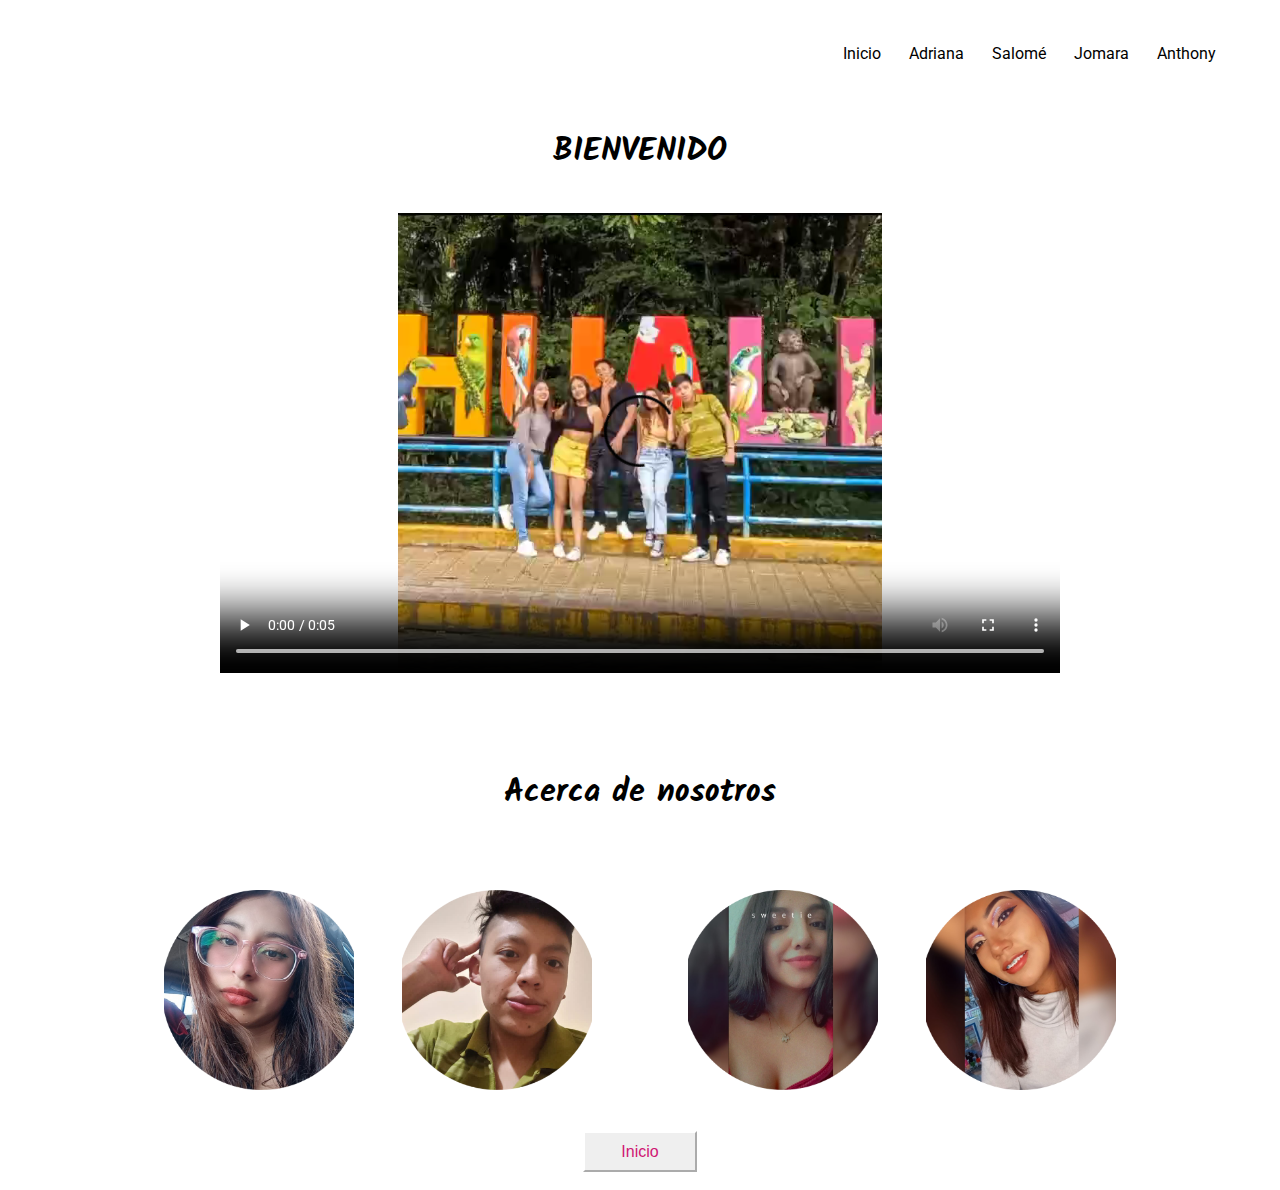
<file: index.html>
<!DOCTYPE html>
<html lang="en">

<head>
    <meta charset="UTF-8">
    <meta name="viewport" content="width=device-width, initial-scale=1.0">
    <meta http-equiv="X-UA-Compatible" content="ie=edge">
    <title>BLOG</title>
    <link rel="stylesheet" href="estilo.css">
    <link href='https://unpkg.com/boxicons@2.1.4/css/boxicons.min.css' rel='stylesheet'>
    <link rel="preconnect" href="https://fonts.googleapis.com">
<link rel="preconnect" href="https://fonts.gstatic.com" crossorigin>
<link href="https://fonts.googleapis.com/css2?family=Kalam&family=Roboto:wght@100&display=swap" rel="stylesheet">
   

</head>

<body>

    <div id="contenedor-menu"></div>

    <script type="text/javascript" src="js/menu.js"></script>

    <br><br><br><br><br><br><div class="galeria">
      <center> <b><font color="Black" face="Star Wars">
      <br><h1 style = "font-family:'Kalam', cursive;" 
      >BIENVENIDO</h1><br><br> </font></b> </center>
 

      <center> <video controls loop width="840" height="460" >
        <source src="img/WhatsApp Video 2024-01-01 at 22.19.04.mp4" type="video/mp4">
        <p>Hubo un problema</p>
      </video>   </center> <br><br>


      <br><br>
        <center> <b><font color="Black" face="Star Wars">
        <br><h1 style = "font-family:'Kalam', cursive;" 
        >Acerca de nosotros</h1><br> </font></b> </center>
   
  

      <br><br><br><div class="linea"></div>
        <div class="contenedor-imagenes">

            <div class="imagen">
                <a href="salome.html" target="_blank" >
                <img src="img/salome1.png"> </a>
                <div class="overlay">
                    <h2>Salomé</h2>
                </div>
            </div>



            <div class="imagen">
                  <a href="anthony.html" target="_blank" >
                  <img src="img/thony1.png" alt="tony" width="50px" heigth="50px" > </a>
                <div class="overlay">
                    <h2>Toñito</h2>
                </div>
            </div>
            <br><br><br><br><div class="imagen">
                <a href="jomara.html" target="_blank" >
                <img src="img/jomiporta.png" alt="Jomarita" width="50px" heigth="50px"> </a>
                <div class="overlay">
                    <h2>Jomi</h2>
                </div>
            </div>
            <div class="imagen">
                <a href="adriana.html" target="_blank" >
                <img src="img/portaadr.png" alt="Adri" width="50px" heigth="500px"> </a>
                <div class="overlay">
                    <h2>Adry</h2>
                </div>
            </div>

           
           
        
    </div>
</div><br><br>
        <center>
          <a href="index.html"><button class="bn-32 bn32">Inicio</button></a>
        </center>

        <br>







  </body>
</html>
</file>
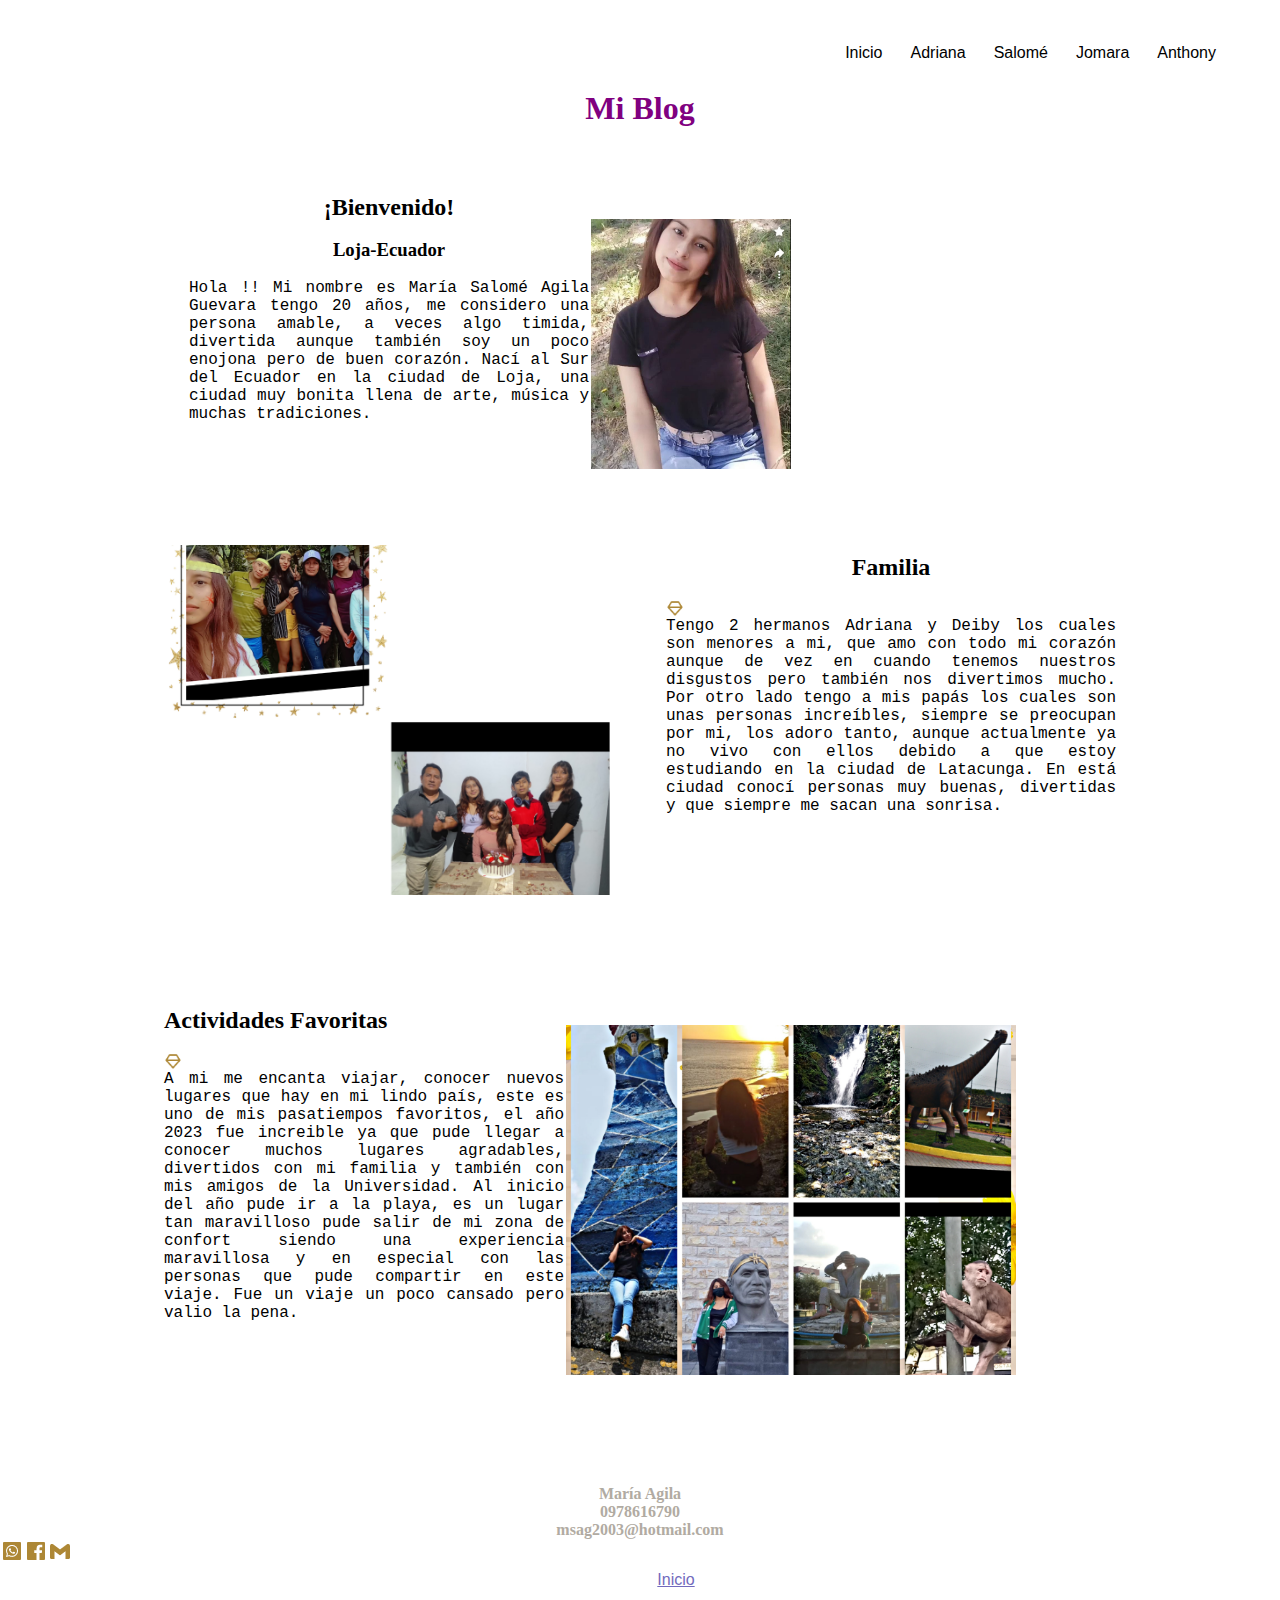
<file: anterior.html>
<!DOCTYPE html>
<html lang="en" dir="ltr">
  <head>
    <meta charset="UTF-8">
    <meta name="viewport" content="width=device-width, initial-scale=1.0">
    <meta http-equiv="X-UA-Compatible" content="ie=edge">
    
    <link rel="stylesheet" href="css/salo.css">
    <b><title>Mi Blog-Sali</title></b>
    <link href='https://unpkg.com/boxicons@2.1.4/css/boxicons.min.css' rel='stylesheet'>
  </head>
  <body background="img/fondo5.jpg" width="100%" heigth:"100%"
  background-repeat= no-repeat
  background-attachment= fixed
  background-size= cover

>
  <div id="contenedor-menu"></div>
  <script type="text/javascript" src="js/menu.js"></script><br><br>


    <center> <b><font color="purple" >
      <br><br><br><h1 style = "font-family:'Garamond'" >Mi Blog</h1> <br> </font></b> </center>
          
              
        
    <center>
    <table>
      <tr>
        <td style="width:400px">

          <center >
            <h2>¡Bienvenido!</h2>
            <br><h3> Loja-Ecuador</h3>
              <p style = "font-family:courier; text-align:justify;" >
                <br> Hola !! Mi nombre es María Salomé Agila Guevara tengo 20 años, me considero una persona amable, a veces algo timida, divertida aunque también soy un poco enojona pero de buen corazón. Nací al Sur del Ecuador en la ciudad de Loja, una ciudad muy bonita llena de arte, música y muchas tradiciones.
              </p>
            
          </center>






          </td>
          <td style="width:500px">
            <center>
              <br><br><br><br><img src="img/foto1.jpeg"
              alt="paleta" width="200px" height="250px" >
              <br>
            </center>
          </td>
          </table>
          </center>



          <center>
          <table>
            <tr>
              <td style="width:500px">
                <center>
                  <br><br><br><br><img src="img/familia.png"
                  alt="paleta" width="450px" height="350px" >
                  <br>
                </center>

                </td>
                <td style="width:450px">

                  <center>
                    <h2>Familia</h2>
                    <br><h3> <img src="[data-uri]" width="18px" heigth="15px"></h3>
                
                      <p style = "font-family:courier; text-align:justify;">
                        <br>Tengo 2 hermanos Adriana y Deiby los cuales son menores a mi, que amo con todo mi corazón aunque de vez en cuando tenemos nuestros disgustos pero también nos divertimos mucho. Por
                        otro lado tengo a mis papás los cuales son unas personas increíbles, siempre se preocupan por mi, los adoro tanto, aunque actualmente ya no vivo con ellos debido a que estoy estudiando en la ciudad de Latacunga.
                        En está ciudad conocí personas muy buenas, divertidas y que siempre me sacan una sonrisa.
                      </p>
                    
                  </center>

                </td>


                </table>
                </center>


                
              
            
                <center>
                  <br><br><br><table>
                  <tr>
                    <td style="width:400px">

                      <center style="text-align:justify;">
                        <h2>Actividades Favoritas</h2>
                        <br><h3> <img src="[data-uri]" width="18px" heigth="15px"></h3>
                        <div class="" id="contenedor-contacto">
                          <p style = "font-family:courier"; style="text-align:justify;">
                            <br>A mi me encanta viajar, conocer nuevos lugares que hay en mi lindo país, este es uno de mis pasatiempos favoritos, el año 2023 fue increible ya que pude
                            llegar a conocer muchos lugares agradables, divertidos con mi familia y también con mis amigos de la Universidad.
                            Al inicio del año pude ir a la playa, es un lugar tan maravilloso pude salir de mi zona de confort siendo una experiencia maravillosa y en especial con las personas
                            que pude compartir en este viaje. Fue un viaje un poco cansado pero valio la pena.
                          </p>
                        </div>
                      </center>
    


                      </td>
                      <td style="width:550px">
                        <center>
                          <br><br><br><br><img src="img/viajes.jpg"
                          alt="paleta" width="450px" height="350px" >
                          <br>
                        </center>
                      </td>
                      </table>
                      </center>



<br><br><br><br><br><br>
          <center><font color="#B1ABA2" face="Times New Roman"> <p style="text-align:justify;">
            <h4>María Agila
              <br>0978616790
              <br>msag2003@hotmail.com</h4>
             </font> </center>

                            <center>
                              <a href="https://api.whatsapp.com/send?phone=593978616790" target="_blank" > <img src="[data-uri]" alt="Whatsapp"> </a>

                              <a href="https://www.facebook.com/snrt.maria.9" target="_blank" ><img src="[data-uri]" alt="Facebook"> </a>

                                <a href="mailto:maria.agila9374@utc.edu.ec" target="_blank" > <img src="[data-uri]"> </a>

                            </center>


                  <br>
                  <center>
                  <table>
                      <td>
                          <a href="index.html" class="btn41-43 btn-42"> Inicio</a>
                      </td>
                  </table>
                    </center>











  </body>
</html>
</file>
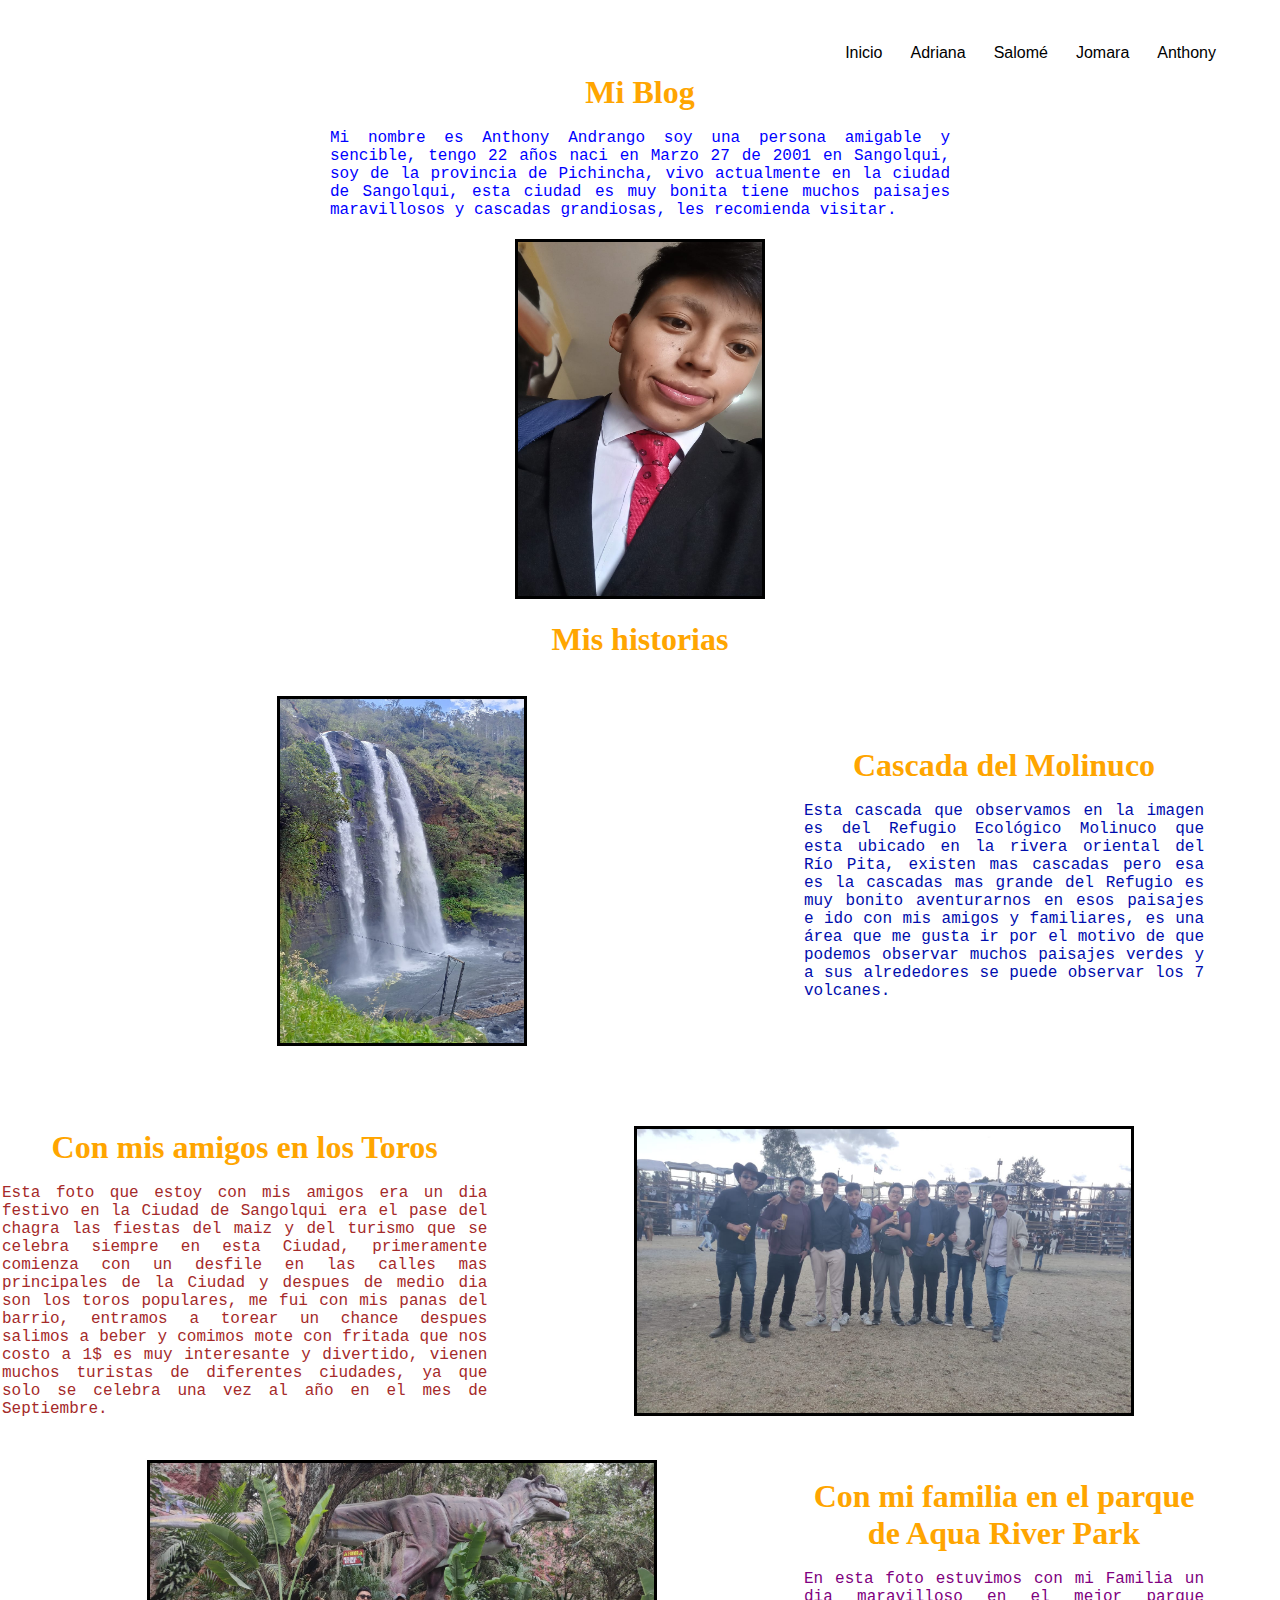
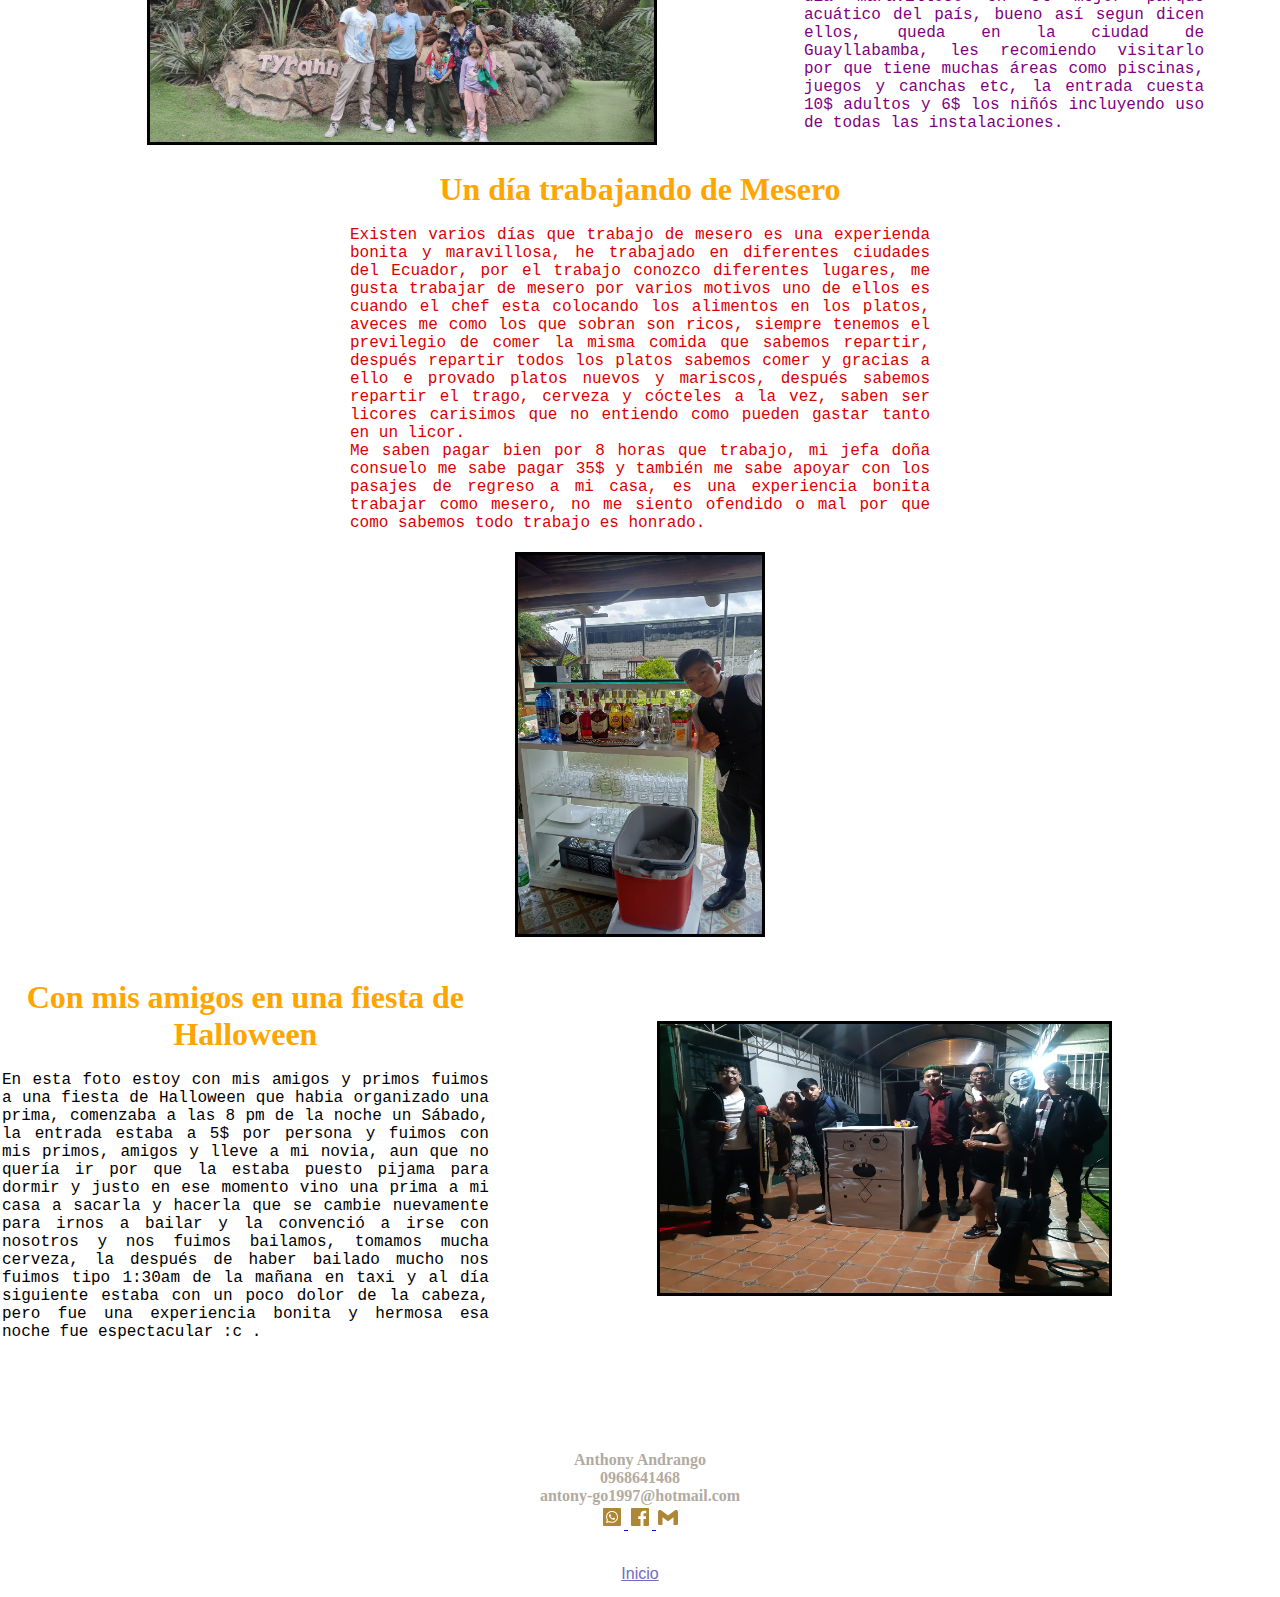
<file: anthony1.html>
<!DOCTYPE html>
<html lang="en">
<head>
    <meta charset="UTF-8">
    <meta name="viewport" content="width=device-width, initial-scale=1.0">
    <title>Blog de Toni</title>
    <link rel="stylesheet" href="estilo.css">
    <link rel="stylesheet" href="css/estilo1.css">
</head>
<body>
    <div id="contenedor-menu"></div>
    <script type="text/javascript" src="js/menu.js"></script>
    <br><br>
    <br><br>
    <center>
        <table>
            <td style="width:620px">
                <center>
                    <font color="orange"><h1>Mi Blog</h1></font>
                </center>
                <br>
                <p style="font-family:courier;text-align:justify;">
                <font color="blue">Mi nombre es Anthony Andrango soy una persona amigable y sencible, tengo 22 años naci en Marzo 27 de 2001 en Sangolqui,
                soy de la provincia de Pichincha, vivo actualmente en la ciudad de Sangolqui, esta ciudad es muy bonita tiene muchos paisajes
                maravillosos y cascadas grandiosas, les recomienda visitar.</font>
                </p>
            </td>
        </table>
    </center>
    <br>
    <center>
        <img src="img/toni.jpeg" alt="" table border="3" width="250px" height="360px" >
    </center>
    <br>
    <center>
    <font color="orange"><h1>Mis historias</h1></font>
    </center>
    <br><br>
    <table>
        <tr>
            <td style="width:800px">
                <center>
                    <img src="img/cascada.jpeg" alt="" table border="3" width="250px" height="350px">
                </center>
            </td>
            <td style="width:400px">
                <center>
                    <font color="orange"><h1>Cascada del Molinuco</h1></font> 
                </center>
                <br>
                <p style="font-family:courier;text-align:justify;">
                <font color="gold dorado">Esta cascada que observamos en la imagen es del Refugio Ecológico Molinuco que esta ubicado en la 
                rivera oriental del Río Pita, existen mas cascadas pero esa es la cascadas mas grande del Refugio 
                es muy bonito aventurarnos en esos paisajes e ido con mis amigos y familiares, es una área que me gusta 
                ir por el motivo de que podemos observar muchos paisajes verdes y a sus alrededores se puede observar los 
                7 volcanes.</font> 
                </p>
            </td>
        </tr>
    </table>
    <br><br>
    <br><br>
    <center>
        <table>
            <tr>
                <td style="width:500px">
                    <center>
                        <font color="orange"><h1>Con mis amigos en los Toros</h1></font>
                    </center>
                    <br>
                    <p style="font-family:courier;text-align:justify;">
                        <font color="brown">Esta foto que estoy con mis amigos era un dia festivo en la Ciudad de Sangolqui era el pase del chagra
                        las fiestas del maiz y del turismo que se celebra siempre en esta Ciudad, primeramente comienza con un 
                        desfile en las calles mas principales de la Ciudad y despues de medio dia son los toros populares, me fui 
                        con mis panas del barrio, entramos a torear un chance despues salimos a beber y comimos mote con fritada 
                        que nos costo a 1$ es muy interesante y divertido, vienen muchos turistas de diferentes ciudades, ya que solo 
                        se celebra una vez al año en el mes de Septiembre.</font>
                    </p>
                </td>
                <td style="width:800px">
                    <center>
                        <img src="img/panas.jpeg" alt="" table border="3" width="500px" height="290px">
                    </center>
                </td>
            </tr>
        </table>
    </center>
<br><br>
<table>
    <tr>
        <td style="width: 800px">
            <center>  
                <img src="img/familia.jpeg" alt="" table border="3" width="510px" height="285px">
            </center>
        </td>
        <td style="width: 400px">
            <center>
                <font color="orange"><h1>Con mi familia en el parque de Aqua River Park</h1></font>
            </center>
            <br>
            <p style="font-family:courier;text-align:justify;">
            <font color="purple">En esta foto estuvimos con mi Familia un dia maravilloso en el mejor parque acuático del país, bueno así segun
            dicen ellos, queda en la ciudad de Guayllabamba, les recomiendo visitarlo por que tiene muchas áreas como piscinas,
            juegos y canchas etc, la entrada cuesta 10$ adultos y 6$ los niñós incluyendo uso de todas las instalaciones.</font> 
            </p>
        </td>
    </tr>
</table>
<br>
<center>
    <table>
        <td style="width: 580px">
            <center>
                <font color="orange"><h1>Un día trabajando de Mesero</h1></font>
            </center>
            <br>
            <p style= "font-family:courier; text-align:justify;">
            <font color="dark blue">Existen varios días que trabajo de mesero es una experienda bonita y maravillosa, he trabajado en diferentes ciudades del Ecuador,
            por el trabajo conozco diferentes lugares, me gusta trabajar de mesero por varios motivos uno de ellos es cuando el chef esta
            colocando los alimentos en los platos, aveces me como los que sobran son ricos, siempre tenemos el previlegio de comer la misma 
            comida que sabemos repartir, después repartir todos los platos sabemos comer y gracias a ello e provado platos nuevos y mariscos, 
            después sabemos repartir el trago, cerveza y cócteles a la vez, saben ser licores carisimos que no entiendo como pueden gastar 
            tanto en un licor. <br>
            Me saben pagar bien por 8 horas que trabajo, mi jefa doña consuelo me sabe pagar 35$ y también me sabe apoyar con los pasajes de regreso 
            a mi casa, es una experiencia bonita trabajar como mesero, no me siento ofendido o mal por que como sabemos todo trabajo es honrado. </font>
            </p>
        </td>
    </table>
</center>
<br>
<center>
    <img src="img/mese.jpeg" alt="" table border="3" width="250px" height="385px">
</center>
 <br><br>
 <center>
    <table>
        <tr>
            <td style="width: 500px">
                <center>
                    <font color="orange"><h1>Con mis amigos en una fiesta de Halloween</h1></font>
                </center>
                <br>
                <p style="font-family:courier; text-align:justify;">
                En esta foto estoy con mis amigos y primos fuimos a una fiesta de Halloween que habia organizado una prima,
                comenzaba a las 8 pm de la noche un Sábado, la entrada estaba a 5$ por persona y fuimos con mis primos, amigos
                y lleve a mi novia, aun que no quería ir por que la estaba puesto pijama para dormir y justo en ese momento 
                vino una prima a mi casa a sacarla y hacerla que se cambie nuevamente para irnos a bailar y la convenció a irse con 
                nosotros y nos fuimos bailamos, tomamos mucha cerveza, la después de haber bailado mucho nos fuimos tipo 1:30am de la 
                mañana en taxi y al día siguiente estaba con un poco dolor de la cabeza, pero fue una experiencia bonita y hermosa 
                esa noche fue espectacular :c . 
                </p>
            </td>
            <td style="width: 800px;">
                <center>
                    <img src="img/halloweem.jpeg" alt="" table border="3" width="455px" height="275px">
                </center>
            </td>
        </tr>
    </table>
 </center>
 <br><br><br><br><br><br>
 <center><font color="#B1ABA2" face="Times New Roman"> <p style="text-align:justify;">
   <h4>Anthony Andrango
     <br>0968641468
     <br>antony-go1997@hotmail.com</h4>
    </font> </center>
                   <center>
                     <a href="https://api.whatsapp.com/send?phone=593968641468" target="_blank" > <img src="[data-uri]" alt="Whatsapp"> </a>

                     <a href="https://www.facebook.com/antoni.andrango" target="_blank" ><img src="[data-uri]" alt="Facebook"> </a>

                       <a href="mailto:anthony.andrango4935@utc.edu.ec" target="_blank" > <img src="[data-uri]"> </a>
                   </center>
         <br>
         <center>
         <table>
             <td>
                 <a href="index.html" class="btn41-43 btn-42"> Inicio</a>
             </td>
         </table>
           </center>
</body>
</html>
</file>
<file: estilo.css>
body{
  background-image: url('https://static.vecteezy.com/system/resources/previews/009/279/988/non_2x/nice-abstract-pastel-color-abstract-background-used-for-wallpaper-and-dicorective-templates-design-free-vector.jpg');
  background-repeat: no-repeat;background-attachment: fixed;background-size: cover;
}

*{
    margin:0;
    padding: 0;
    box-sizing: border-box;
}



/* barra de navegacion */
ul.clase1{
  list-style-type: none; /* quita el estilo de listas */
  padding: 30px 50px 0 0;
  overflow: hidden; /* El contenido es recortado y no se muestran barras de posición */
  position: absolute; /* para ubicar la barra de navegacion en la parte superior */
  top: 0;
  text-align: right;
  font-family: 'Roboto', sans-serif;
  width: 100%; /* abarca un 100& del ancho de la pantalla */
}
li{
  float: right; /* posiciona a la derecha la lista */
}
.formulario:hover{
  background-color: rgba(243, 24, 177, 0.37); /* cuando pasamos el muose sobre los elementos de la lista se opacan */
}

li a{
  display: block;  /* posiciona a la derecha la lista */
  color: rgb(0, 0, 0);
  text-align: center;  /* alinea en el centro */
  padding: 14px;
  text-decoration: none; /* quita la linea de los enlaces */
}

.contenedor-imagenes{
    display:flex;
    width: 1000px;
    margin: auto;
    justify-content: space-around;
    flex-wrap: wrap;
}

.contenedor-imagenes .imagen{
    width: 19%;
    position: relative;
    height:200px;
    margin-bottom:5px;
    box-shadow: 0px 0px 3px 0px white
}


  
  img.logo{
  float: left;
  }
.imagen img{
    width: 100%;
    height:100%;
    object-fit: cover;
}

.overlay{
    border-radius: 60%;
    position: absolute;
    bottom: 0;
    left: 0;
    background:rgba(165, 206, 216, 0.397) ;
    width: 100%;
    height: 0;
    overflow: clip;
    transition: .5s ease;

}

.overlay h2{
    color: white;
    font-weight: 300;
    font-size:30px;
    position: absolute;
    top: 50%;
    left:50%;
    text-align: center;
    transform: translate(-50%, -50%);
}

.imagen:hover .overlay{
    height:98%;
    cursor: pointer;
}



.bn32 {
  border-color: #ffffff;
  padding: 0.6em 2.3em;
  cursor: pointer;
  font-size: 1em;
  color: #cf1673;
  background-image: linear-gradient(45deg, transparent 50%, #000000 50%);
  background-position: 25%;
  background-size: 400%;
  -webkit-transition: background 500ms ease-in-out, color 500ms ease-in-out;
  transition: background 500ms ease-in-out, color 500ms ease-in-out;
}

.bn32:hover {
  color: #ffffff;
  background-position: 100%;
}




.bn40 {
  border-radius: 4px;
  font-weight: 600;
  font-size: large;
  padding: 4px 6px;
  color: #fff !important;
}

.bn40::after {
  max-width: 100%;
  height: 2px;
  display: block;
  content: "";
  background: linear-gradient(-90deg, #34dd42 0%, #f10366 50%, #b62828 100%);
  opacity: 1;
  margin-bottom: -6px;
  margin-top: 1px;
}

.bn40div {
  display: flex;
}


.btn41-43 {
  padding: 10px 25px;
  font-family: "Roboto", sans-serif;
  font-weight: 500;
  background: transparent;
  outline: none !important;
  cursor: pointer;
  transition: all 0.3s ease;
  position: relative;
  display: inline-block;
}

.btn-42 {
  border: 2px solid rgb(255, 255, 255);
  z-index: 1;
  color: #726abd;
}

.btn-42:after {
  position: absolute;
  content: "";
  width: 100%;
  height: 0;
  bottom: 0;
  left: 0;
  z-index: -1;
  background: rgb(245, 222, 179, 0.5);
  transition: all 0.3s ease;
}

.btn-42:hover {
  color: rgb(0, 0, 0);
}

.btn-42:hover:after {
  top: 0;
  height: 100%;
}

.btn-42:active {
  top: 2px;
}
</file>
<file: css/salo.css>
*{
  margin: 0;
  padding: 0;
  box-sizing: border-box;
  
}


body{
    background-image: url('https://img.freepik.com/vector-premium/patron-estrella-minima-vectorial-fondo-azul_921039-3994.jpg?w=826');
    background-repeat: no-repeat;background-attachment: fixed;background-size: cover;
  }


  /* barra de navegacion */
ul.clase1{
  list-style-type: none; /* quita el estilo de listas */
  padding: 30px 50px 0 0;
  overflow: hidden; /* El contenido es recortado y no se muestran barras de posición */
  position: absolute; /* para ubicar la barra de navegacion en la parte superior */
  top: 0;
  text-align: right;
  font-family: 'Roboto', sans-serif;
  width: 100%; /* abarca un 100& del ancho de la pantalla */
}
li{
  float: right; /* posiciona a la derecha la lista */
}
.formulario:hover{
  background-color: rgba(143, 158, 150, 0.37); /* cuando pasamos el muose sobre los elementos de la lista se opacan */
}

li a{
  display: block;  /* posiciona a la derecha la lista */
  color: rgb(0, 0, 0);
  text-align: center;  /* alinea en el centro */
  padding: 14px;
  text-decoration: none; /* quita la linea de los enlaces */
}

 img{
  
    float: left;
    
    object-fit: cover;

}



main .sobre-nosotros{
    padding: 30px 0 60px 0;
}
/* para hacer el efecto de ola */
.wave{
    position: absolute;
    bottom: 0; /* sin espacio en la parte inferior */
    width: 100%; /* abarca 100% de ancho */
}
/* los textos que estan en el header */
header .textos-header{
    display: flex; /* para que se comporte como un elemento en bloques */
    height: 430px;
    width: 100%;
    align-items: center;
    justify-content: center;
    flex-direction: column; /* para que los elementos dentro del bloque se comporten como columnas */
    text-align: center;
}

/* diferentes tamaños de los titulos dentro del header */
.textos-header h1{
    font-size: 50px;
    color: #fff;
}
.textos-header h2{
    font-size: 30px;
    font-weight: 300;
    color: #fff;
}


.titulo{
    color: #040a14;
    font-size: 30px;
    text-align: center;/* coloca en el centro */
    margin-bottom: 40px; /* ldeja un espacio de 60px en la parte inferior */
}
main .sobre-nosotros{
    padding: 30px 0 60px 0;
}

.contenedor-sobre-nosotros{
    display: flex;
    justify-content: space-evenly;
}

.imagen-about-us{
    width: 18%; /* division */
    height: 10%
}

.sobre-nosotros .contenido-textos{
    width: 38%; /* el texto abarca el espacio en pantalla */
}

.contenido-textos h3{
    margin-bottom: 2px; /* deja un margen de en la parte inferior */
}
/* titulos enumerados */
.contenido-textos h3 span{
    background-color: #da318e;
    color: white;
    border-radius: 50%; /* para que sea redondo*/
    display: inline-block; /* muestra los elementos con respecto a los bloques, esto evita que el circulo se vea ovalado */
    text-align: center; /*para que este en el centro*/
    width: 30px;
    height: 30px;
    padding: 5px;
    box-shadow: 0 0 6px 0 rgba(0, 0, 0, 0.5); /* coloca una sombra a los elementos redondos que rodena los numeros */
}

.contenido-textos p{
    padding: 0px 0px 30px 15px;
    font-weight: 300;
    text-align: justify; /* esto hace que el texto abarque la mayor cantidad de anchura, haciendo que se vea simetrico */
}

footer{
  background: #fcffff;
  padding: 60px 0 30px 0;
  margin: auto;
  overflow: hidden;
  }
  
  .contenedor-footer{
  display: flex;
  width: 90%;
  justify-content: space-evenly;
  margin: auto;
  padding-bottom: 50px;
  border-bottom: 1px solid #ccc;
  }  

.content-foo h1{
  color: rgb(247, 204, 14);
  border-bottom: 3px solid rgb(189, 171, 70);
  padding-bottom: 5px;
  margin-bottom: 5px;
}

.content-foo h4{
  color: rgb(247, 204, 14);
  border-bottom: 3px solid rgb(189, 171, 70);
  padding-bottom: 5px;
  margin-bottom: 5px;
}

.gallery{
  max-width: 800px;
  margin: auto;
}
.gallery-cell{
  width: 100%;
  max-height: 500px;
  margin-right: 10px;
}
.gallery-cell img{
  width: 100%;
  background-size: contain;
}



.bn32 {
  border-color: #ffffff;
  padding: 0.6em 2.3em;
  cursor: pointer;
  font-size: 1em;
  color: #cf1673;
  background-image: linear-gradient(45deg, transparent 50%, #000000 50%);
  background-position: 25%;
  background-size: 400%;
  -webkit-transition: background 500ms ease-in-out, color 500ms ease-in-out;
  transition: background 500ms ease-in-out, color 500ms ease-in-out;
}

.bn32:hover {
  color: #ffffff;
  background-position: 100%;
}




.bn40 {
  border-radius: 4px;
  font-weight: 600;
  font-size: large;
  padding: 4px 6px;
  color: #fff !important;
}

.bn40::after {
  max-width: 100%;
  height: 2px;
  display: block;
  content: "";
  background: linear-gradient(-90deg, #34dd42 0%, #f10366 50%, #b62828 100%);
  opacity: 1;
  margin-bottom: -6px;
  margin-top: 1px;
}

.bn40div {
  display: flex;
}


.btn41-43 {
  padding: 10px 25px;
  font-family: "Roboto", sans-serif;
  font-weight: 500;
  background: transparent;
  outline: none !important;
  cursor: pointer;
  transition: all 0.3s ease;
  position: relative;
  display: inline-block;
}

.btn-42 {
  border: 2px solid rgb(255, 255, 255);
  z-index: 1;
  color: #726abd;
}

.btn-42:after {
  position: absolute;
  content: "";
  width: 100%;
  height: 0;
  bottom: 0;
  left: 0;
  z-index: -1;
  background: rgb(245, 222, 179, 0.5);
  transition: all 0.3s ease;
}

.btn-42:hover {
  color: rgb(0, 0, 0);
}

.btn-42:hover:after {
  top: 0;
  height: 100%;
}

.btn-42:active {
  top: 2px;
}
</file>
<file: css/estilo1.css>
body{
    background-image: url('https://static.vecteezy.com/system/resources/previews/009/279/851/non_2x/pastel-pink-and-soft-blue-color-gradient-background-free-vector.jpg');
    background-repeat: no-repeat;background-attachment: fixed;background-size: cover;
}
</file>
